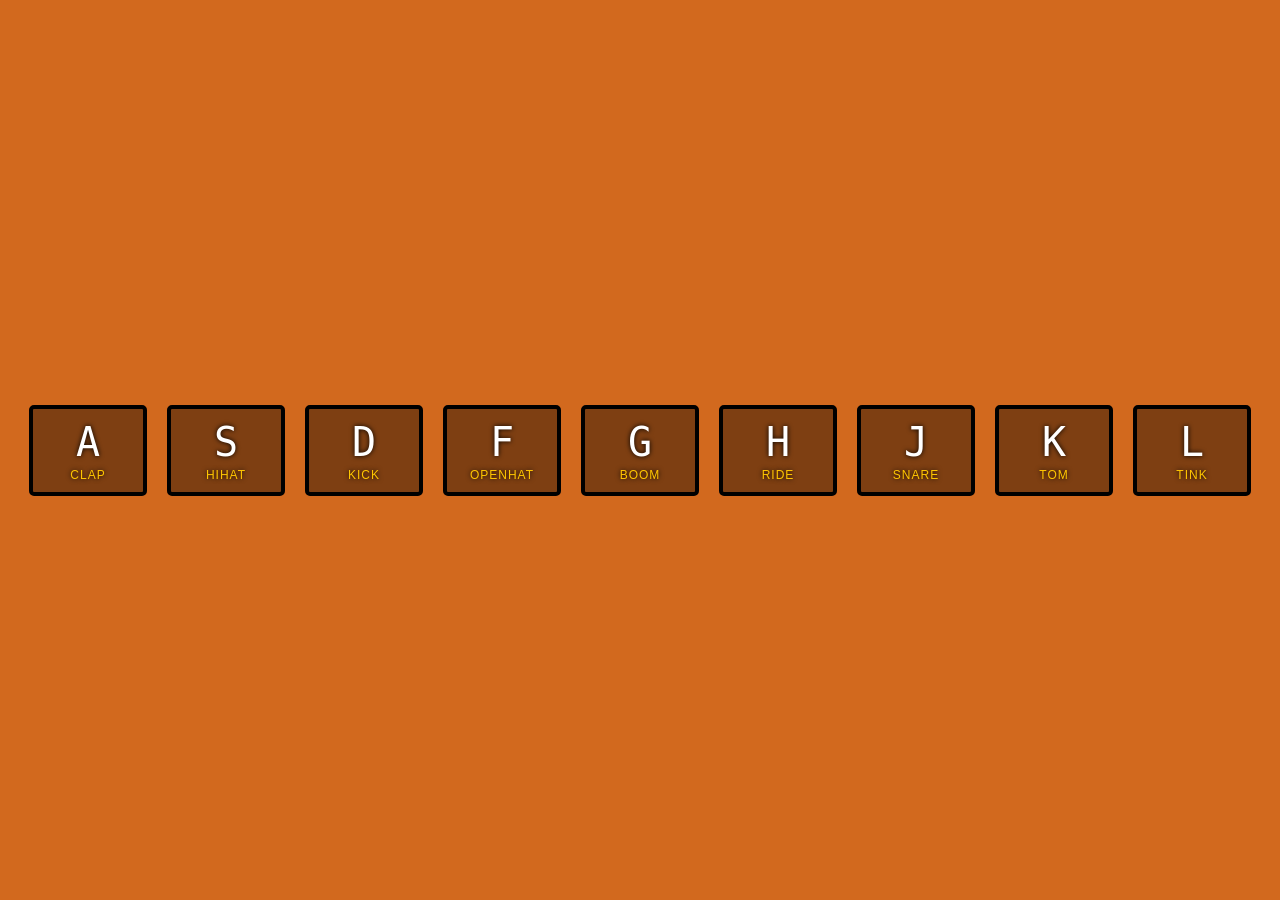
<file: 1.JS_Drum_Kit/index.html>
<!DOCTYPE html>
<html lang="en">

<head>
    <meta charset="UTF-8">
    <meta http-equiv="X-UA-Compatible" content="IE=edge">
    <meta name="viewport" content="width=device-width, initial-scale=1.0">
    <link rel="stylesheet" href="./style.css">
    <title>Drum</title>
</head>

<body>

    <div class="keys">
        <div data-key="65" class="key">
            <kbd>A</kbd>
            <span class="sound">clap</span>
        </div>
        <div data-key="83" class="key">
            <kbd>S</kbd>
            <span class="sound">hihat</span>
        </div>
        <div data-key="68" class="key">
            <kbd>D</kbd>
            <span class="sound">kick</span>
        </div>
        <div data-key="70" class="key">
            <kbd>F</kbd>
            <span class="sound">openhat</span>
        </div>
        <div data-key="71" class="key">
            <kbd>G</kbd>
            <span class="sound">boom</span>
        </div>
        <div data-key="72" class="key">
            <kbd>H</kbd>
            <span class="sound">ride</span>
        </div>
        <div data-key="74" class="key">
            <kbd>J</kbd>
            <span class="sound">snare</span>
        </div>
        <div data-key="75" class="key">
            <kbd>K</kbd>
            <span class="sound">tom</span>
        </div>
        <div data-key="76" class="key">
            <kbd>L</kbd>
            <span class="sound">tink</span>
        </div>
    </div>

    <audio data-key="65" src='https://s3.amazonaws.com/freecodecamp/drums/Heater-1.mp3'></audio>
    <audio data-key="83" src='https://s3.amazonaws.com/freecodecamp/drums/Heater-2.mp3'></audio>
    <audio data-key="68" src='https://s3.amazonaws.com/freecodecamp/drums/Heater-3.mp3'></audio>
    <audio data-key="70" src='https://s3.amazonaws.com/freecodecamp/drums/Heater-4_1.mp3'></audio>
    <audio data-key="71" src='https://s3.amazonaws.com/freecodecamp/drums/Heater-6.mp3'></audio>
    <audio data-key="72" src='https://s3.amazonaws.com/freecodecamp/drums/Dsc_Oh.mp3'></audio>
    <audio data-key="74" src='https://s3.amazonaws.com/freecodecamp/drums/Kick_n_Hat.mp3'></audio>
    <audio data-key="75" src='https://s3.amazonaws.com/freecodecamp/drums/RP4_KICK_1.mp3'></audio>
    <audio data-key="76" src='https://s3.amazonaws.com/freecodecamp/drums/Cev_H2.mp3'></audio>

    <script>
        function removeTransition(e) {
            if (e.propertyName !== 'transform') return;
            e.target.classList.remove('playing');
        }

        function playSound(e) {
            const audio = document.querySelector(`audio[data-key="${e.keyCode}"]`);
            const key = document.querySelector(`div[data-key="${e.keyCode}"]`);
            if (!audio) return;

            key.classList.add('playing');
            audio.currentTime = 0;
            audio.play();
        }

        const keys = Array.from(document.querySelectorAll('.key'));
        keys.forEach(key => key.addEventListener('transitionend', removeTransition));
        window.addEventListener('keydown', playSound);
    </script>
</body>

</html>
</file>
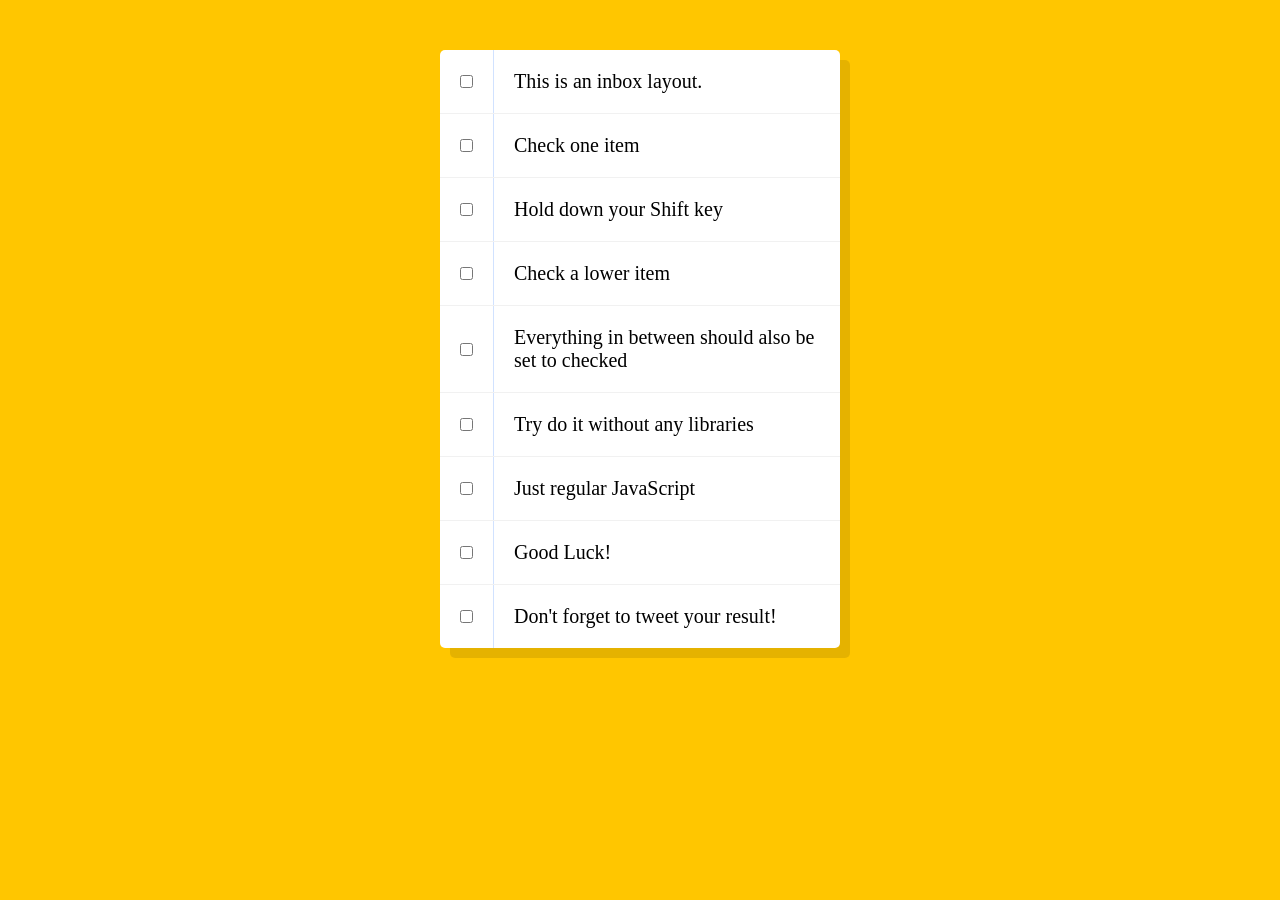
<file: 10.Checkbox/index.html>
<!DOCTYPE html>
<html lang="en">
<head>
  <meta charset="UTF-8">
  <title>Hold Shift to Check Multiple Checkboxes</title>
  <link rel="icon" href="https://fav.farm/✅" />
</head>
<body>
  <style>

    html {
      font-family: sans-serif;
      background: #ffc600;
    }

    .inbox {
      max-width: 400px;
      margin: 50px auto;
      background: white;
      border-radius: 5px;
      box-shadow: 10px 10px 0 rgba(0,0,0,0.1);
    }

    .item {
      display: flex;
      align-items: center;
      border-bottom: 1px solid #F1F1F1;
    }

    .item:last-child {
      border-bottom: 0;
    }


    input:checked + p {
      background: #F9F9F9;
      text-decoration: line-through;
    }

    input[type="checkbox"] {
      margin: 20px;
    }

    p {
      margin: 0;
      padding: 20px;
      transition: background 0.2s;
      flex: 1;
      font-family: 'helvetica neue';
      font-size: 20px;
      font-weight: 200;
      border-left: 1px solid #D1E2FF;
    }
  </style>
   <!--
   The following is a common layout you would see in an email client.

   When a user clicks a checkbox, holds Shift, and then clicks another checkbox a few rows down, all the checkboxes in-between those two checkboxes should be checked.

  -->
  <div class="inbox">
    <div class="item">
      <input type="checkbox">
      <p>This is an inbox layout.</p>
    </div>
    <div class="item">
      <input type="checkbox">
      <p>Check one item</p>
    </div>
    <div class="item">
      <input type="checkbox">
      <p>Hold down your Shift key</p>
    </div>
    <div class="item">
      <input type="checkbox">
      <p>Check a lower item</p>
    </div>
    <div class="item">
      <input type="checkbox">
      <p>Everything in between should also be set to checked</p>
    </div>
    <div class="item">
      <input type="checkbox">
      <p>Try do it without any libraries</p>
    </div>
    <div class="item">
      <input type="checkbox">
      <p>Just regular JavaScript</p>
    </div>
    <div class="item">
      <input type="checkbox">
      <p>Good Luck!</p>
    </div>
    <div class="item">
      <input type="checkbox">
      <p>Don't forget to tweet your result!</p>
    </div>
  </div>

<script>
const checkboxes = document.querySelectorAll('.inbox input[type="checkbox"]');

let lastChecked;

function handleCheck(e) {
  // Check if they had the shift key down
  // AND check that they are checking it
  let inBetween = false;
  if (e.shiftKey && this.checked) {
    // go ahead and do what we please
    // loop over every single checkbox
    checkboxes.forEach(checkbox => {
      console.log(checkbox);
      if (checkbox === this || checkbox === lastChecked) {
        inBetween = !inBetween;
        console.log('Starting to check them in between!');
      }

      if (inBetween) {
        checkbox.checked = true;
      }
    });
  }

  lastChecked = this;
}

checkboxes.forEach(checkbox => checkbox.addEventListener('click', handleCheck));
</script>
</body>
</html>
</file>
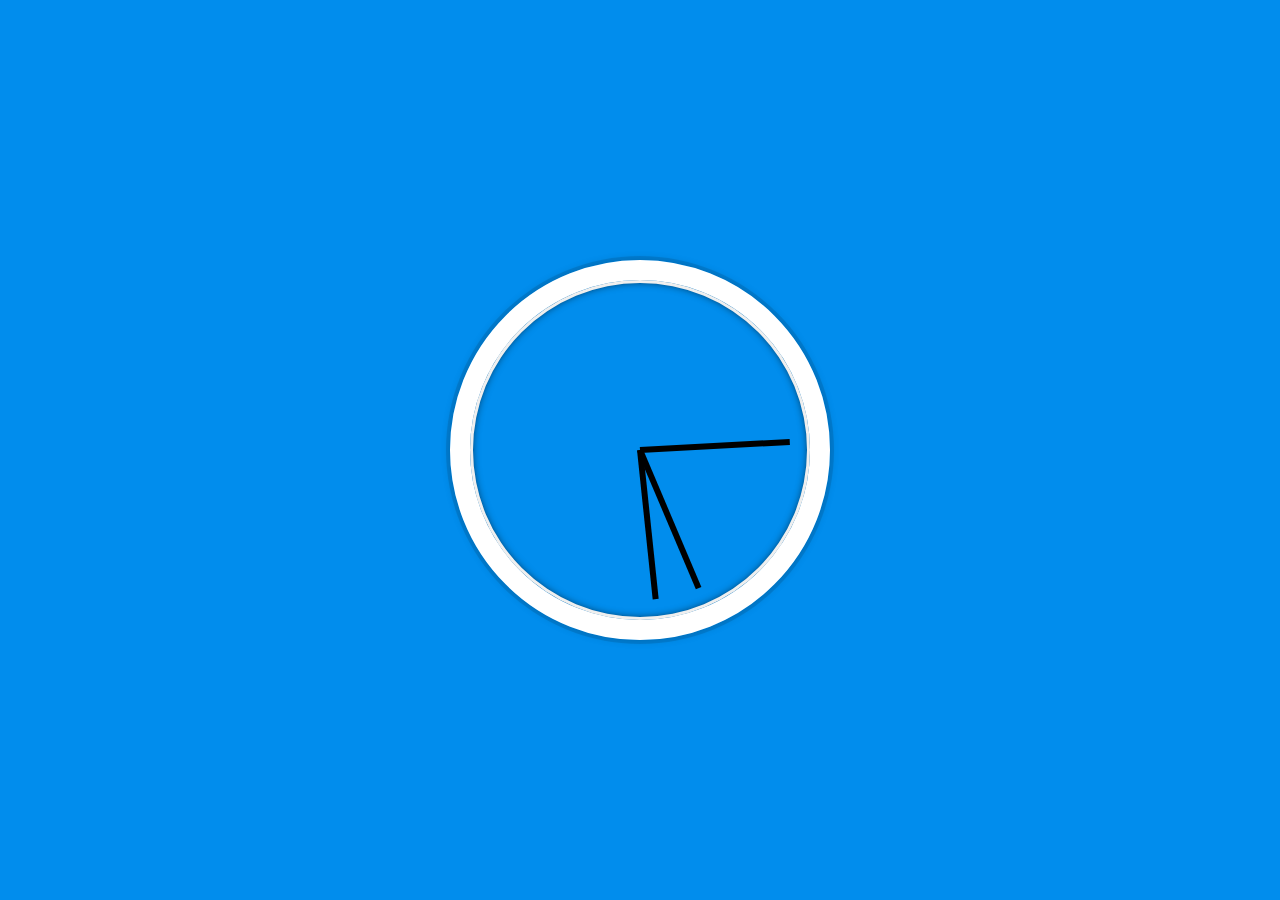
<file: 2.JS_an_CSS_Clock/index.html>
<!DOCTYPE html>
<html lang="en">

<head>
    <meta charset="UTF-8">
    <meta http-equiv="X-UA-Compatible" content="IE=edge">
    <meta name="viewport" content="width=device-width, initial-scale=1.0">
    <title>Document</title>
</head>

<body>

    <div class="clock">
        <div class="clock-face">
            <div class="hand hour-hand"></div>
            <div class="hand min-hand"></div>
            <div class="hand second-hand"></div>
        </div>
    </div>


    <style>
        html {
            background: #018DED url(https://unsplash.it/1500/1000?image=881&blur=5);
            background-size: cover;
            font-family: 'helvetica neue';
            text-align: center;
            font-size: 10px;
        }

        body {
            margin: 0;
            font-size: 2rem;
            display: flex;
            flex: 1;
            min-height: 100vh;
            align-items: center;
        }

        .clock {
            width: 30rem;
            height: 30rem;
            border: 20px solid white;
            border-radius: 50%;
            margin: 50px auto;
            position: relative;
            padding: 2rem;
            box-shadow:
                0 0 0 4px rgba(0, 0, 0, 0.1),
                inset 0 0 0 3px #EFEFEF,
                inset 0 0 10px black,
                0 0 10px rgba(0, 0, 0, 0.2);
        }

        .clock-face {
            position: relative;
            width: 100%;
            height: 100%;
            transform: translateY(-3px);
            /* account for the height of the clock hands */
        }

        .hand {
            width: 50%;
            height: 6px;
            background: black;
            position: absolute;
            top: 50%;
            transform-origin: 100%;
            transform: rotate(90deg);
            transition: all 0.05s;
            transition-timing-function: cubic-bezier(0.1, 2.7, 0.58, 1);
        }
    </style>

    <script>
        const secondHand = document.querySelector('.second-hand');
        const minsHand = document.querySelector('.min-hand');
        const hourHand = document.querySelector('.hour-hand');

        function setDate() {
            const now = new Date();

            const seconds = now.getSeconds();
            const secondsDegrees = ((seconds / 60) * 360) + 90;
            secondHand.style.transform = `rotate(${secondsDegrees}deg)`;

            const mins = now.getMinutes();
            const minsDegrees = ((mins / 60) * 360) + ((seconds / 60) * 6) + 90;
            minsHand.style.transform = `rotate(${minsDegrees}deg)`;

            const hour = now.getHours();
            const hourDegrees = ((hour / 12) * 360) + ((mins / 60) * 30) + 90;
            hourHand.style.transform = `rotate(${hourDegrees}deg)`;
        }

        setInterval(setDate, 1000);

        setDate();

    </script>
</body>

</html>
</file>
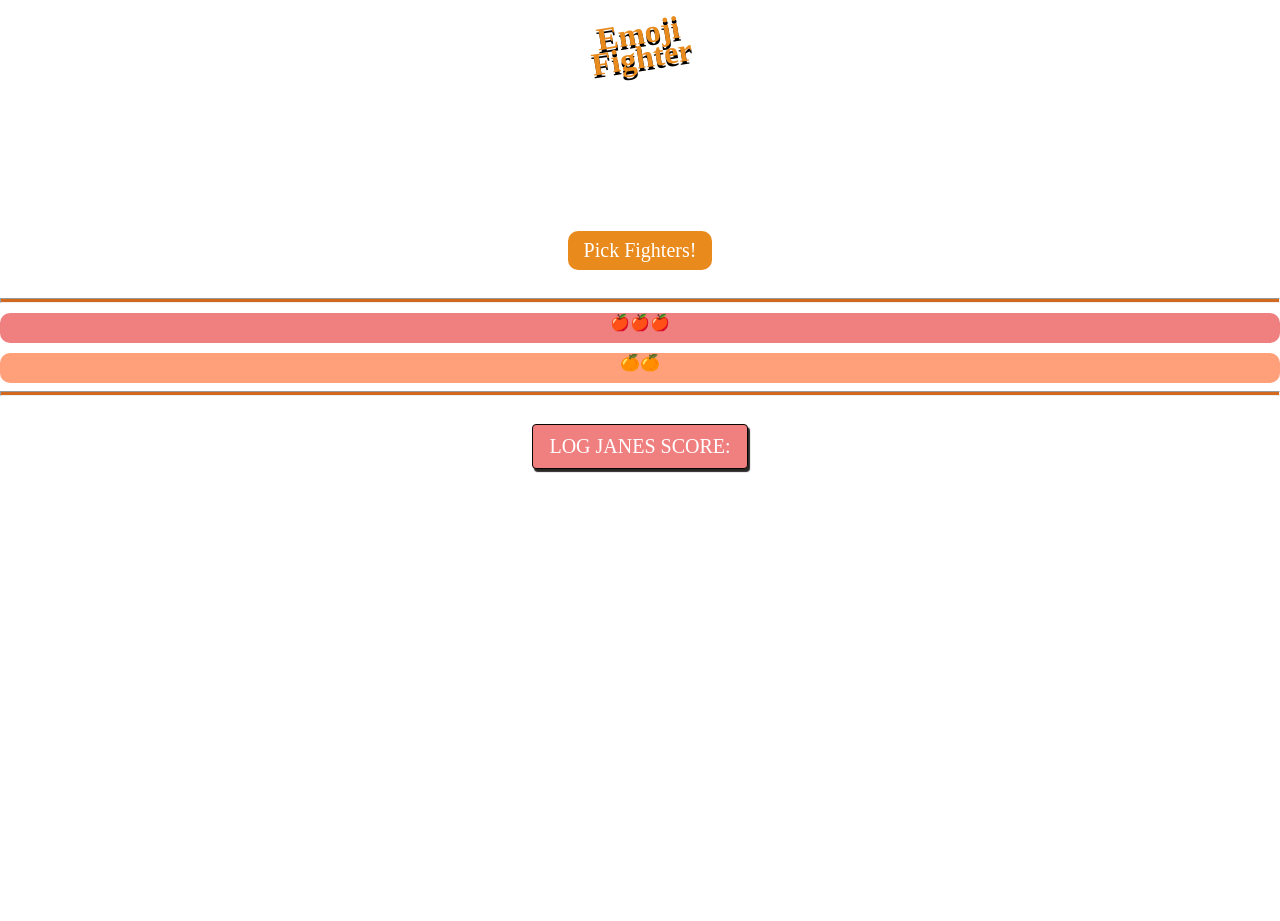
<file: 33.emoji_play/index.html>
<!DOCTYPE html>
<html lang="en">
<head>
    <meta charset="UTF-8">
    <meta http-equiv="X-UA-Compatible" content="IE=edge">
    <meta name="viewport" content="width=device-width, initial-scale=1.0">
    <script defer src="./index.js"></script>
    <link rel="stylesheet" href="style.css">
    <title>Document</title>
</head>
<body>
    <h1>Emoji<br>Fighter</h1>
        <div id="stage"></div>
        <button id="fightButton">Pick Fighters!</button>

        <hr />
        <div id="apple-shelf"></div>  
        <div id="orange-shelf"></div>

        <hr />

        <button id="score">LOG JANES SCORE: </button>
</body>
</html>
</file>
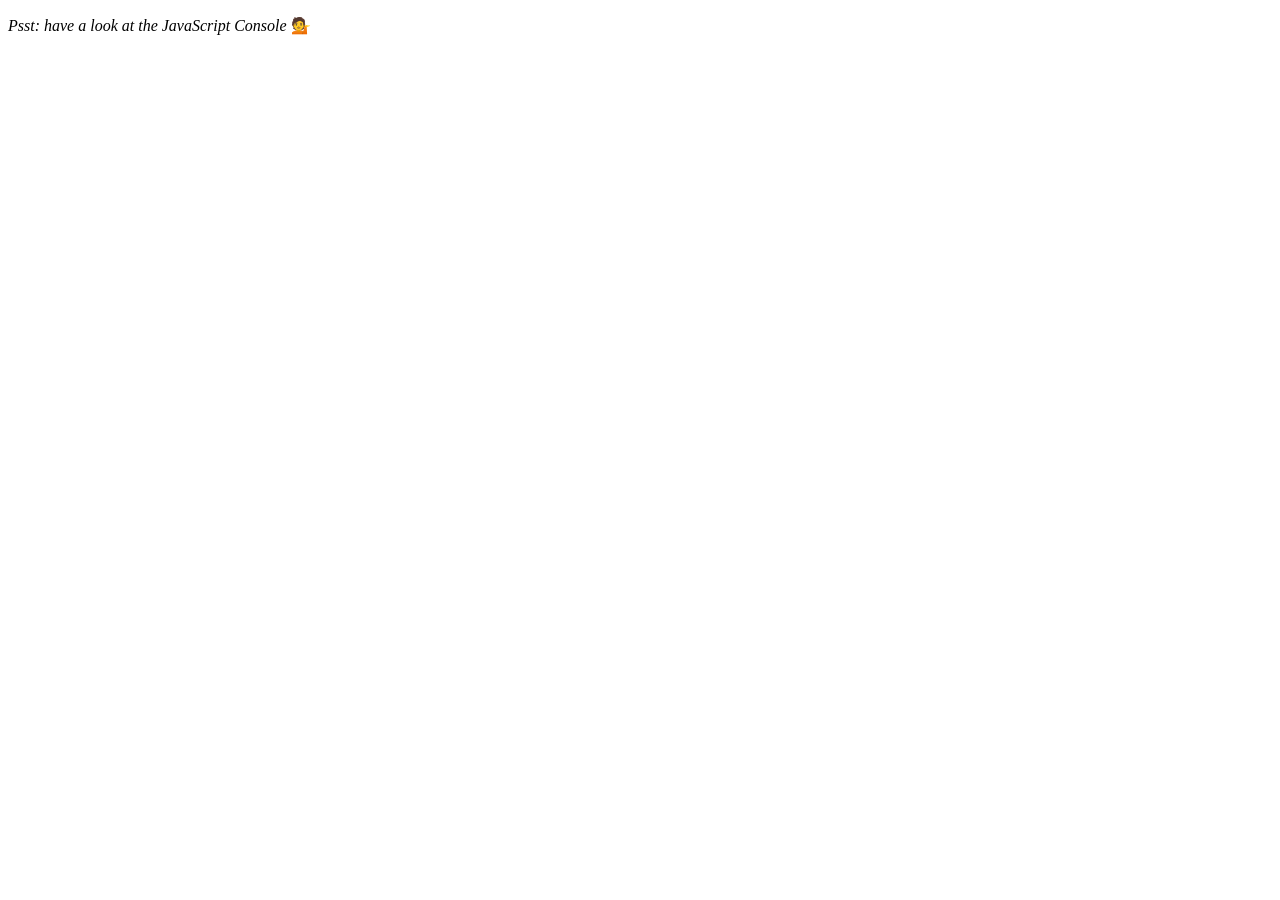
<file: 4.Array_cardio/index.html>
<!DOCTYPE html>
<html lang="en">

<head>
    <meta charset="UTF-8">
    <meta http-equiv="X-UA-Compatible" content="IE=edge">
    <meta name="viewport" content="width=device-width, initial-scale=1.0">
    <title>Document</title>
</head>

<body>
    <p><em>Psst: have a look at the JavaScript Console</em> 💁</p>
    <script>
        // Get your shorts on - this is an array workout!
        // ## Array Cardio Day 1

        // Some data we can work with

        const inventors = [
            { first: 'Albert', last: 'Einstein', year: 1879, passed: 1955 },
            { first: 'Isaac', last: 'Newton', year: 1643, passed: 1727 },
            { first: 'Galileo', last: 'Galilei', year: 1564, passed: 1642 },
            { first: 'Marie', last: 'Curie', year: 1867, passed: 1934 },
            { first: 'Johannes', last: 'Kepler', year: 1571, passed: 1630 },
            { first: 'Nicolaus', last: 'Copernicus', year: 1473, passed: 1543 },
            { first: 'Max', last: 'Planck', year: 1858, passed: 1947 },
            { first: 'Katherine', last: 'Blodgett', year: 1898, passed: 1979 },
            { first: 'Ada', last: 'Lovelace', year: 1815, passed: 1852 },
            { first: 'Sarah E.', last: 'Goode', year: 1855, passed: 1905 },
            { first: 'Lise', last: 'Meitner', year: 1878, passed: 1968 },
            { first: 'Hanna', last: 'Hammarström', year: 1829, passed: 1909 }
        ];

        const people = [
            'Bernhard, Sandra', 'Bethea, Erin', 'Becker, Carl', 'Bentsen, Lloyd', 'Beckett, Samuel', 'Blake, William', 'Berger, Ric', 'Beddoes, Mick', 'Beethoven, Ludwig',
            'Belloc, Hilaire', 'Begin, Menachem', 'Bellow, Saul', 'Benchley, Robert', 'Blair, Robert', 'Benenson, Peter', 'Benjamin, Walter', 'Berlin, Irving',
            'Benn, Tony', 'Benson, Leana', 'Bent, Silas', 'Berle, Milton', 'Berry, Halle', 'Biko, Steve', 'Beck, Glenn', 'Bergman, Ingmar', 'Black, Elk', 'Berio, Luciano',
            'Berne, Eric', 'Berra, Yogi', 'Berry, Wendell', 'Bevan, Aneurin', 'Ben-Gurion, David', 'Bevel, Ken', 'Biden, Joseph', 'Bennington, Chester', 'Bierce, Ambrose',
            'Billings, Josh', 'Birrell, Augustine', 'Blair, Tony', 'Beecher, Henry', 'Biondo, Frank'
        ];

        // Array.prototype.filter()
        // 1. Filter the list of inventors for those who were born in the 1500's
        const fifteen = inventors.filter(inventor => (inventor.year >= 1500 && inventor.year < 1600));

        console.table(fifteen);

        // Array.prototype.map()
        // 2. Give us an array of the inventor first and last names
        const fullNames = inventors.map(inventor => `${inventor.first} ${inventor.last}`);
        console.log(fullNames);

        // Array.prototype.sort()
        // 3. Sort the inventors by birthdate, oldest to youngest
        // const ordered = inventors.sort(function(a, b) {
        //   if(a.year > b.year) {
        //     return 1;
        //   } else {
        //     return -1;
        //   }
        // });

        const ordered = inventors.sort((a, b) => a.year > b.year ? 1 : -1);
        console.table(ordered);

        // Array.prototype.reduce()
        // 4. How many years did all the inventors live?
        const totalYears = inventors.reduce((total, inventor) => {
            return total + (inventor.passed - inventor.year);
        }, 0);

        console.log(totalYears);

        // 5. Sort the inventors by years lived
        const oldest = inventors.sort(function (a, b) {
            const lastInventor = a.passed - a.year;
            const nextInventor = b.passed - b.year;
            return lastInventor > nextInventor ? -1 : 1;
        });
        console.table(oldest);

        // 6. create a list of Boulevards in Paris that contain 'de' anywhere in the name
        // https://en.wikipedia.org/wiki/Category:Boulevards_in_Paris

        // const category = document.querySelector('.mw-category');
        // const links = Array.from(category.querySelectorAll('a'));
        // const de = links
        //             .map(link => link.textContent)
        //             .filter(streetName => streetName.includes('de'));

        // 7. sort Exercise
        // Sort the people alphabetically by last name
        const alpha = people.sort((lastOne, nextOne) => {
            const [aLast, aFirst] = lastOne.split(', ');
            const [bLast, bFirst] = nextOne.split(', ');
            return aLast > bLast ? 1 : -1;
        });
        console.log(alpha);

        // 8. Reduce Exercise
        // Sum up the instances of each of these
        const data = ['car', 'car', 'truck', 'truck', 'bike', 'walk', 'car', 'van', 'bike', 'walk', 'car', 'van', 'car', 'truck', 'pogostick'];

        const transportation = data.reduce(function (obj, item) {
            if (!obj[item]) {
                obj[item] = 0;
            }
            obj[item]++;
            return obj;
        }, {});

        console.log(transportation);

    </script>
</body>

</html>
</file>
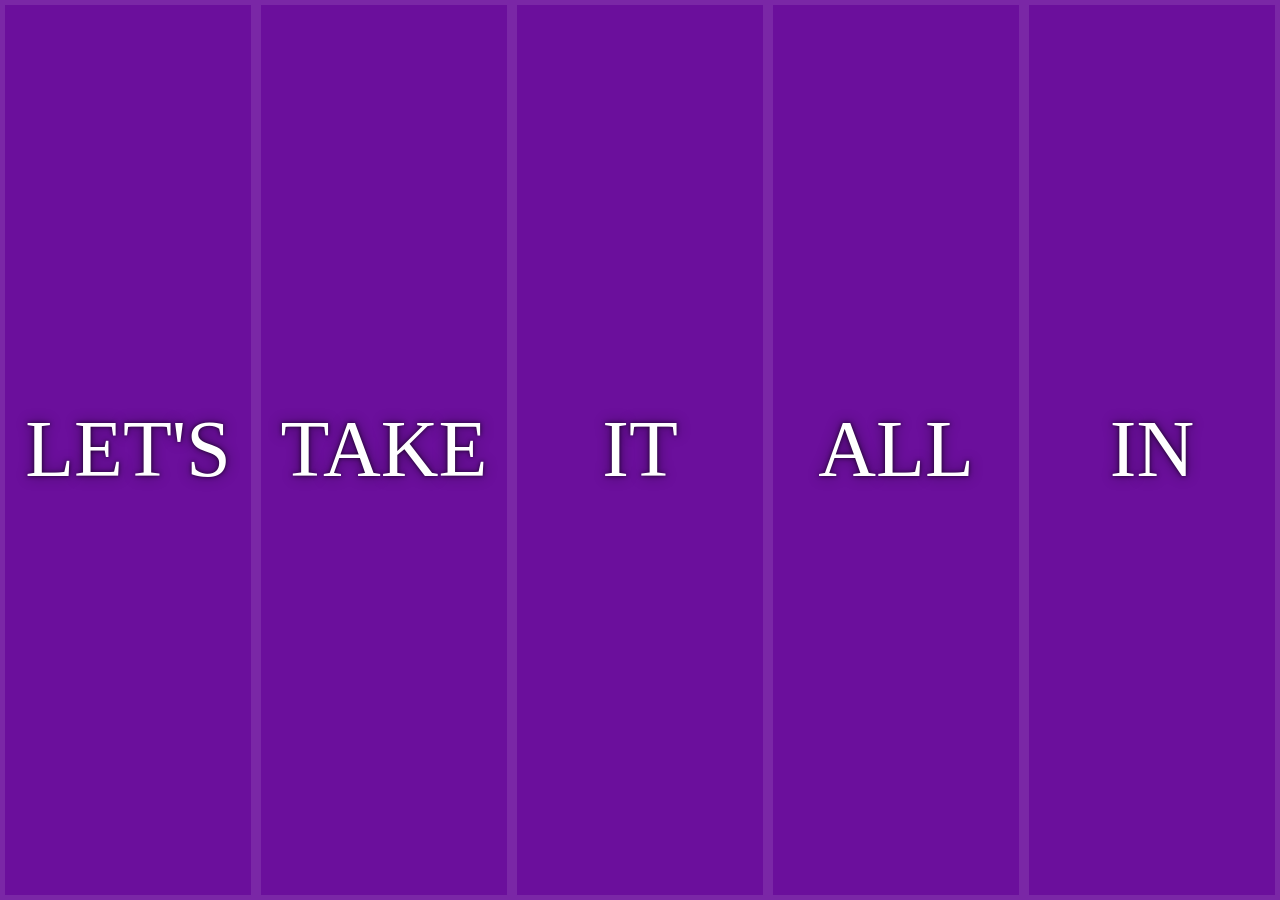
<file: 5.Flex_Panel_Gallery/index.html>
<!DOCTYPE html>
<html lang="en">

<head>
    <meta charset="UTF-8">
    <meta http-equiv="X-UA-Compatible" content="IE=edge">
    <meta name="viewport" content="width=device-width, initial-scale=1.0">
    <title>Document</title>
</head>

<body>
    <style>
        html {
            box-sizing: border-box;
            background: #ffc600;
            font-family: 'helvetica neue';
            font-size: 20px;
            font-weight: 200;
        }

        body {
            margin: 0;
        }

        *,
        *:before,
        *:after {
            box-sizing: inherit;
        }

        .panels {
            min-height: 100vh;
            overflow: hidden;
            display: flex;
        }

        .panel {
            background: #6B0F9C;
            box-shadow: inset 0 0 0 5px rgba(255, 255, 255, 0.1);
            color: white;
            text-align: center;
            align-items: center;
            /* Safari transitionend event.propertyName === flex */
            /* Chrome + FF transitionend event.propertyName === flex-grow */
            transition:
                font-size 0.7s cubic-bezier(0.61, -0.19, 0.7, -0.11),
                flex 0.7s cubic-bezier(0.61, -0.19, 0.7, -0.11),
                background 0.2s;
            font-size: 20px;
            background-size: cover;
            background-position: center;
            flex: 1;
            justify-content: center;
            display: flex;
            flex-direction: column;
        }

        .panel1 {
            background-image: url(https://source.unsplash.com/gYl-UtwNg_I/1500x1500);
        }

        .panel2 {
            background-image: url(https://source.unsplash.com/rFKUFzjPYiQ/1500x1500);
        }

        .panel3 {
            background-image: url(https://images.unsplash.com/photo-1465188162913-8fb5709d6d57?ixlib=rb-0.3.5&q=80&fm=jpg&crop=faces&cs=tinysrgb&w=1500&h=1500&fit=crop&s=967e8a713a4e395260793fc8c802901d);
        }

        .panel4 {
            background-image: url(https://source.unsplash.com/ITjiVXcwVng/1500x1500);
        }

        .panel5 {
            background-image: url(https://source.unsplash.com/3MNzGlQM7qs/1500x1500);
        }

        /* Flex Items */
        .panel>* {
            margin: 0;
            width: 100%;
            transition: transform 0.5s;
            flex: 1 0 auto;
            display: flex;
            justify-content: center;
            align-items: center;
        }

        .panel>*:first-child {
            transform: translateY(-100%);
        }

        .panel.open-active>*:first-child {
            transform: translateY(0);
        }

        .panel>*:last-child {
            transform: translateY(100%);
        }

        .panel.open-active>*:last-child {
            transform: translateY(0);
        }

        .panel p {
            text-transform: uppercase;
            font-family: 'Amatic SC', cursive;
            text-shadow: 0 0 4px rgba(0, 0, 0, 0.72), 0 0 14px rgba(0, 0, 0, 0.45);
            font-size: 2em;
        }

        .panel p:nth-child(2) {
            font-size: 4em;
        }

        .panel.open {
            flex: 5;
            font-size: 40px;
        }

        @media only screen and (max-width: 600px) {
            .panel p {
                font-size: 1em;
            }
        }
    </style>


    <div class="panels">
        <div class="panel panel1">
            <p>Hey</p>
            <p>Let's</p>
            <p>Dance</p>
        </div>
        <div class="panel panel2">
            <p>Give</p>
            <p>Take</p>
            <p>Receive</p>
        </div>
        <div class="panel panel3">
            <p>Experience</p>
            <p>It</p>
            <p>Today</p>
        </div>
        <div class="panel panel4">
            <p>Give</p>
            <p>All</p>
            <p>You can</p>
        </div>
        <div class="panel panel5">
            <p>Life</p>
            <p>In</p>
            <p>Motion</p>
        </div>
    </div>

    <script>
        const panels = document.querySelectorAll('.panel');

        function toggleOpen() {
            console.log('Hello');
            this.classList.toggle('open');
        }

        function toggleActive(e) {
            console.log(e.propertyName);
            if (e.propertyName.includes('flex')) {
                this.classList.toggle('open-active');
            }
        }

        panels.forEach(panel => panel.addEventListener('click', toggleOpen));
        panels.forEach(panel => panel.addEventListener('transitionend', toggleActive));
    </script>
</body>

</html>
</file>
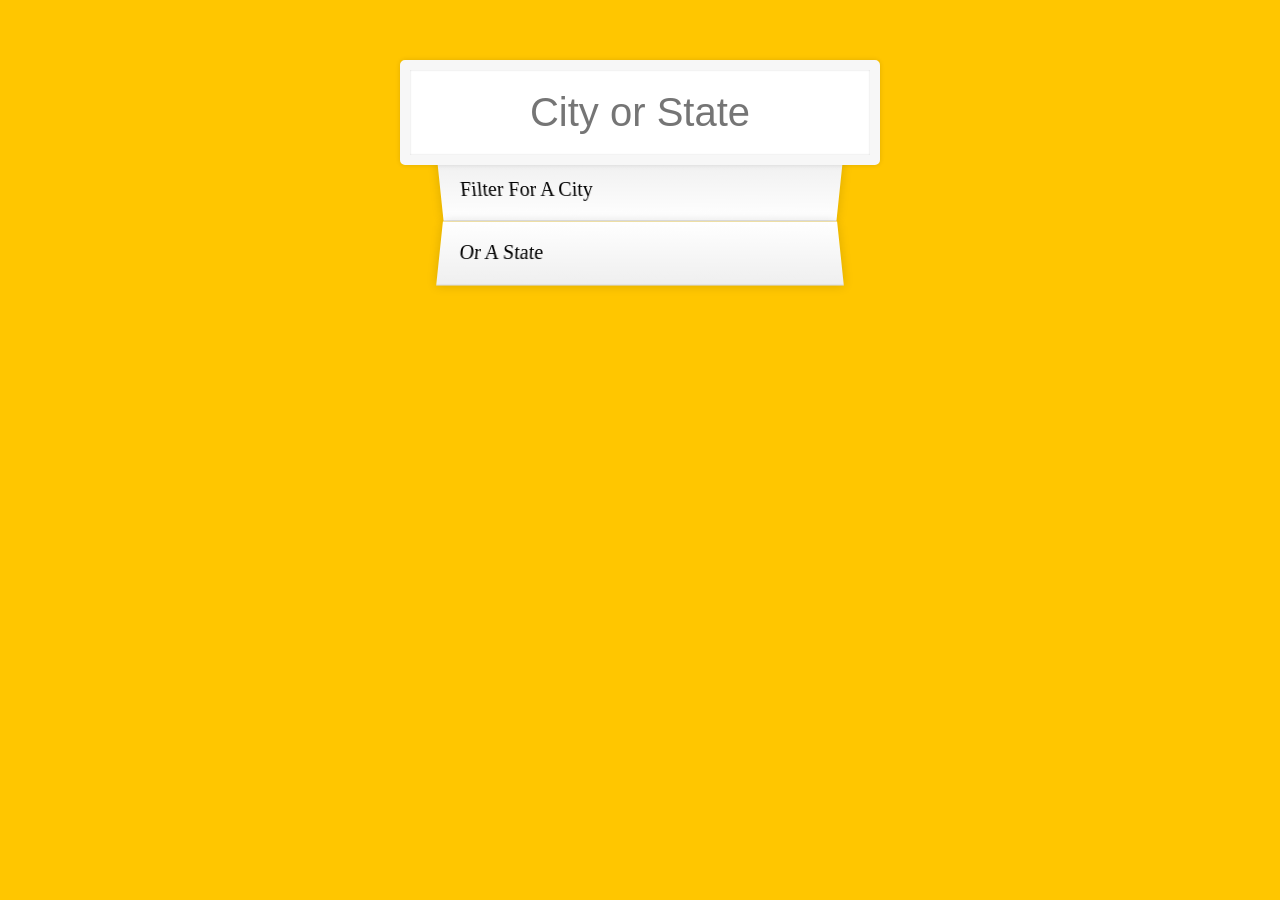
<file: 6.Type_Ahead/index.html>
<!DOCTYPE html>
<html lang="en">

<head>
    <meta charset="UTF-8">
    <meta http-equiv="X-UA-Compatible" content="IE=edge">
    <meta name="viewport" content="width=device-width, initial-scale=1.0">
    <title>Document</title>
    <link rel="stylesheet" href="./style.css">
</head>

<body>

    <form class="search-form">
        <input type="text" class="search" placeholder="City or State">
        <ul class="suggestions">
            <li>Filter for a city</li>
            <li>or a state</li>
        </ul>
    </form>
    <script>
        const endpoint = 'https://gist.githubusercontent.com/Miserlou/c5cd8364bf9b2420bb29/raw/2bf258763cdddd704f8ffd3ea9a3e81d25e2c6f6/cities.json';

        const cities = [];
        fetch(endpoint)
            .then(blob => blob.json())
            .then(data => cities.push(...data));

        function findMatches(wordToMatch, cities) {
            return cities.filter(place => {
                // here we need to figure out if the city or state matches what was searched
                const regex = new RegExp(wordToMatch, 'gi');
                return place.city.match(regex) || place.state.match(regex)
            });
        }

        function numberWithCommas(x) {
            return x.toString().replace(/\B(?=(\d{3})+(?!\d))/g, ',');
        }

        function displayMatches() {
            const matchArray = findMatches(this.value, cities);
            const html = matchArray.map(place => {
                const regex = new RegExp(this.value, 'gi');
                const cityName = place.city.replace(regex, `<span class="hl">${this.value}</span>`);
                const stateName = place.state.replace(regex, `<span class="hl">${this.value}</span>`);
                return `
      <li>
        <span class="name">${cityName}, ${stateName}</span>
        <span class="population">${numberWithCommas(place.population)}</span>
      </li>
    `;
            }).join('');
            suggestions.innerHTML = html;
        }

        const searchInput = document.querySelector('.search');
        const suggestions = document.querySelector('.suggestions');

        searchInput.addEventListener('change', displayMatches);
        searchInput.addEventListener('keyup', displayMatches);

    </script>
</body>

</html>
</file>
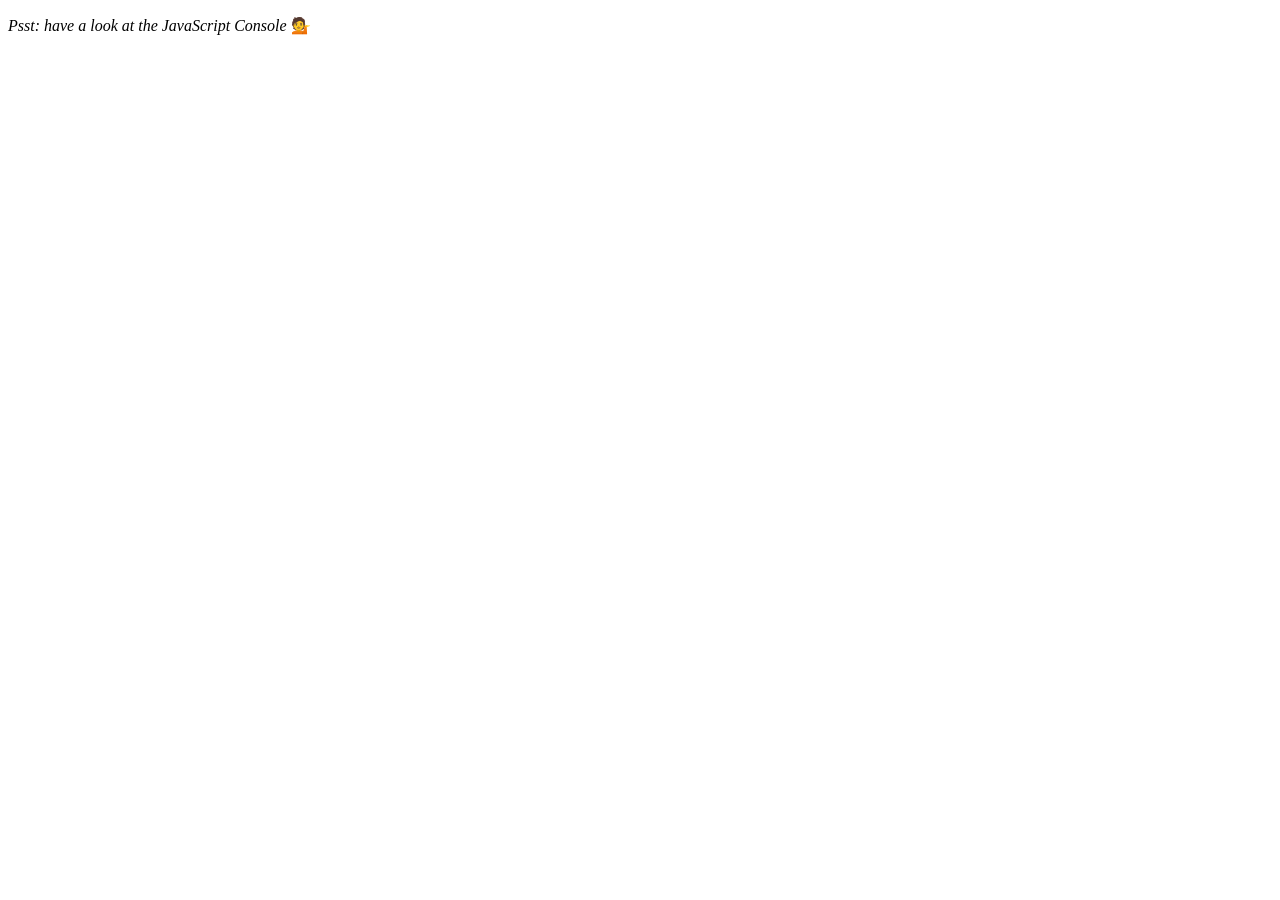
<file: 7.Array_cardio_2/index.html>
<!DOCTYPE html>
<html lang="en">

<head>
    <meta charset="UTF-8">
    <title>Array Cardio 💪💪</title>
    <link rel="icon" href="https://fav.farm/✅" />
</head>

<body>
    <p><em>Psst: have a look at the JavaScript Console</em> 💁</p>
    <script>
        // ## Array Cardio Day 2

        const people = [
            { name: 'Wes', year: 1988 },
            { name: 'Kait', year: 1986 },
            { name: 'Irv', year: 1970 },
            { name: 'Lux', year: 2015 }
        ];

        const comments = [
            { text: 'Love this!', id: 523423 },
            { text: 'Super good', id: 823423 },
            { text: 'You are the best', id: 2039842 },
            { text: 'Ramen is my fav food ever', id: 123523 },
            { text: 'Nice Nice Nice!', id: 542328 }
        ];

        // Some and Every Checks
        // Array.prototype.some() // is at least one person 19?
        // const isAdult = people.some(function(person) {
        //   const currentYear = (new Date()).getFullYear();
        //   if(currentYear - person.year >= 19) {
        //     return true;
        //   }
        // });

        const isAdult = people.some(person => ((new Date()).getFullYear()) - person.year >= 19);

        console.log({ isAdult });
        // Array.prototype.every() // is everyone 19?

        const allAdults = people.every(person => ((new Date()).getFullYear()) - person.year >= 19);
        console.log({ allAdults });

        // Array.prototype.find()
        // Find is like filter, but instead returns just the one you are looking for
        // find the comment with the ID of 823423


        const comment = comments.find(comment => comment.id === 823423);

        console.log(comment);

        // Array.prototype.findIndex()
        // Find the comment with this ID
        // delete the comment with the ID of 823423
        const index = comments.findIndex(comment => comment.id === 823423);
        console.log(index);

        // comments.splice(index, 1);

        const newComments = [
            ...comments.slice(0, index),
            ...comments.slice(index + 1)
        ];

    </script>
</body>

</html>
</file>
<file: 1.JS_Drum_Kit/style.css>
html {
  font-size: 10px;
  background-color: chocolate;
  
}

body,html {
  margin: 0;
  padding: 0;
  font-family: sans-serif;
}

.keys {
  display: flex;
  flex: 1;
  min-height: 100vh;
  align-items: center;
  justify-content: center;
}

.key {
  border: .4rem solid black;
  border-radius: .5rem;
  margin: 1rem;
  font-size: 1.5rem;
  padding: 1rem .5rem;
  transition: all .07s ease;
  width: 10rem;
  text-align: center;
  color: white;
  background: rgba(0,0,0,0.4);
  text-shadow: 0 0 .5rem black;
}

.playing {
  transform: scale(1.1);
  border-color: #ffc600;
  box-shadow: 0 0 1rem #ffc600;
}

kbd {
  display: block;
  font-size: 4rem;
}

.sound {
  font-size: 1.2rem;
  text-transform: uppercase;
  letter-spacing: .1rem;
  color: #ffc600;
}
</file>
<file: 33.emoji_play/style.css>
body {
    margin: 0;
    padding: 0;
    text-align: center;
    font-family: 'Permanent Marker', cursive;
    /* background: linear-gradient(white, gray); */
    height: 100vh;
    color: #e98a1d;

}

h1 {
    text-shadow: 0px 3px 0px black;
    line-height: 24px;
    transform: rotate(-9deg);
}

#stage {
    width: 100%;
    height: 60px;
    padding: 30px 0;
    font-size: 50px;
    margin: 0;
}

button {
    margin: 20px;
    cursor: pointer;
    border: 0;
    padding: 8px 16px;
    border-radius: 10px;
    background: #e98a1d;
    color: white;
    font-family: inherit;
    font-size: 20px
}

hr {
    height: 3px;
    background-color: chocolate;
}
#apple-shelf {
    background: lightcoral;
    border-radius: 10px;
    height: 30px;
    margin: 10px 0;
    
}

#orange-shelf {
    background: lightsalmon;
    border-radius: 10px;
    height: 30px;
}

#score {
    background-color: lightcoral;
    padding: 10px 16px;
    border-radius: 4px;
    border: 1px solid rgb(8, 5, 5);
    box-shadow: 2px 3px 1px rgb(41, 38, 38);
    cursor: pointer;
}

#score:hover {
    background-color: rgb(236, 103, 103);
    box-shadow: 3px 4px 1px rgb(85, 80, 80);
    z-index: 3;
}
</file>
<file: 6.Type_Ahead/style.css>
html {
  box-sizing: border-box;
  background: #ffc600;
  font-family: 'helvetica neue';
  font-size: 20px;
  font-weight: 200;
}

*, *:before, *:after {
  box-sizing: inherit;
}

input {
  width: 100%;
  padding: 20px;
}

.search-form {
  max-width: 400px;
  margin: 50px auto;
}

input.search {
  margin: 0;
  text-align: center;
  outline: 0;
  border: 10px solid #F7F7F7;
  width: 120%;
  left: -10%;
  position: relative;
  top: 10px;
  z-index: 2;
  border-radius: 5px;
  font-size: 40px;
  box-shadow: 0 0 5px rgba(0, 0, 0, 0.12), inset 0 0 2px rgba(0, 0, 0, 0.19);
}

.suggestions {
  margin: 0;
  padding: 0;
  position: relative;
  /*perspective: 20px;*/
}

.suggestions li {
  background: white;
  list-style: none;
  border-bottom: 1px solid #D8D8D8;
  box-shadow: 0 0 10px rgba(0, 0, 0, 0.14);
  margin: 0;
  padding: 20px;
  transition: background 0.2s;
  display: flex;
  justify-content: space-between;
  text-transform: capitalize;
}

.suggestions li:nth-child(even) {
  transform: perspective(100px) rotateX(3deg) translateY(2px) scale(1.001);
  background: linear-gradient(to bottom,  #ffffff 0%,#EFEFEF 100%);
}

.suggestions li:nth-child(odd) {
  transform: perspective(100px) rotateX(-3deg) translateY(3px);
  background: linear-gradient(to top,  #ffffff 0%,#EFEFEF 100%);
}

span.population {
  font-size: 15px;
}

.hl {
  background: #ffc600;
}
</file>
